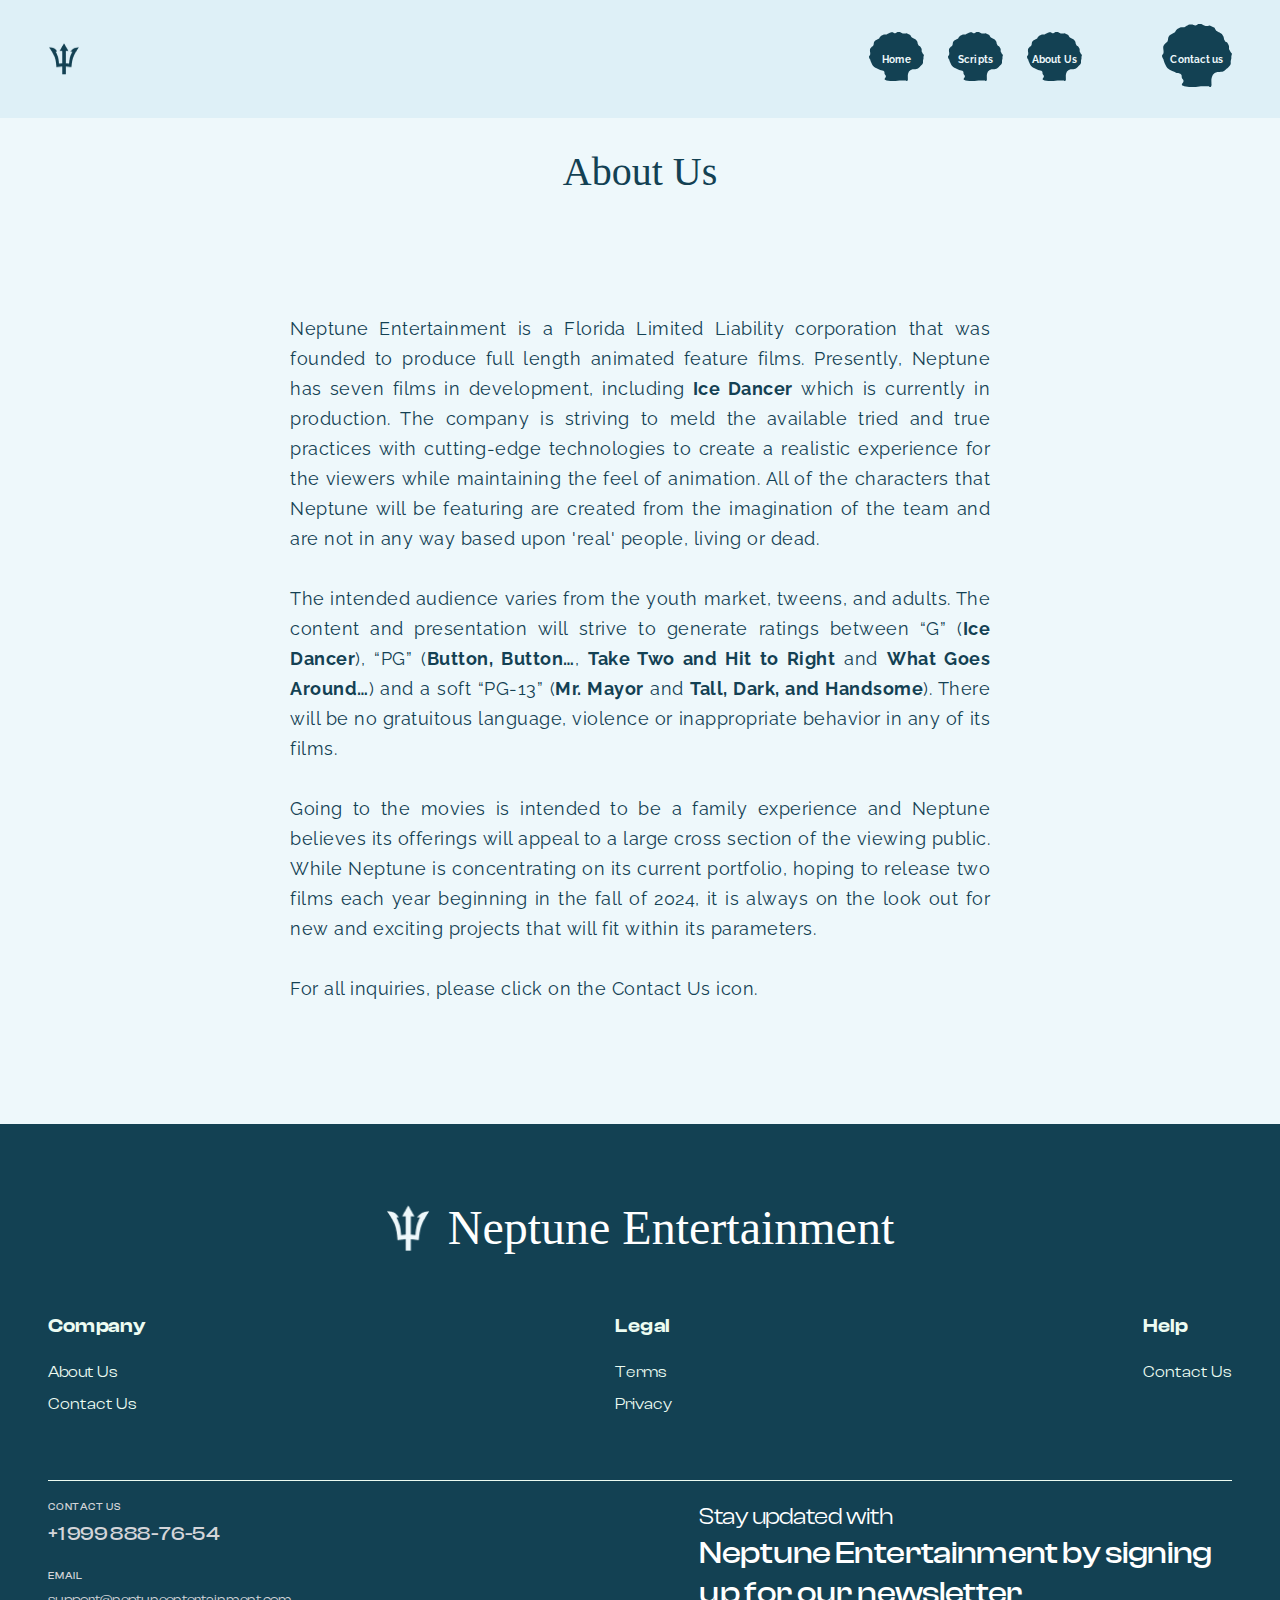
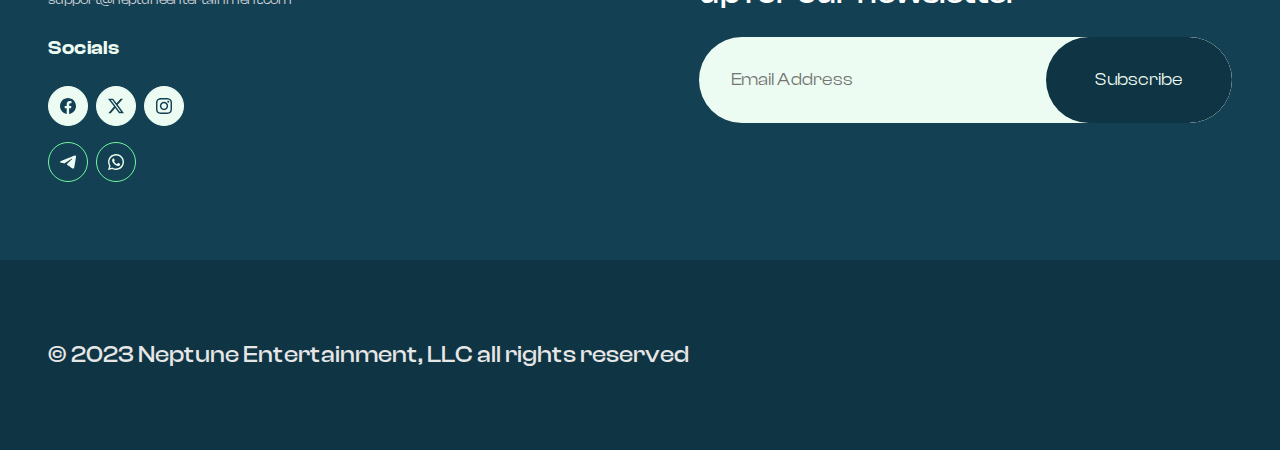
<file: about.html>
<!DOCTYPE html>
<html lang="en">
  <head>
    <meta charset="UTF-8" />
    <meta name="viewport" content="width=device-width, initial-scale=1.0" />
    <title>Neptune Press</title>
    <link rel="preconnect" href="https://fonts.googleapis.com" />
    <link rel="preconnect" href="https://fonts.gstatic.com" crossorigin />
    <link
      href="https://fonts.googleapis.com/css2?family=Cherry+Cream+Soda&family=Montserrat:wght@100;200;300;400;500;600;700&family=Raleway:wght@100;200;300;400;500;600;700;800;900&display=swap"
      rel="stylesheet"
    />
    <link rel="stylesheet" href="style.css" />
  </head>
  <body>
    <!-- navbar section -->
    <nav class="">
      <div class="container navbar">
        <button>
          <a href="./index.html">
            <img id="navbar-logo" src="./assets/images/logo.png" alt="" />
          </a>
        </button>

        <div>
          <ul>
            <li>
              <div class="coral-item">
                <img id="navbar-coral" src="./assets/images/coral.svg" alt="" />
                <button>
                  <a href="./index.html">
                    <p>Home</p>
                  </a>
                </button>
              </div>
            </li>
            <li>
              <div class="coral-item">
                <img id="navbar-coral" src="./assets/images/coral.svg" alt="" />
                <button>
                  <a href="./scripts.html">
                    <p>Scripts</p>
                  </a>
                </button>
              </div>
            </li>
            <li>
              <div class="coral-item">
                <img id="navbar-coral" src="./assets/images/coral.svg" alt="" />
                <button>
                  <a href="./about.html">
                    <p>About Us</p>
                  </a>
                </button>
              </div>
            </li>
          </ul>

          <div class="coral-item">
            <img id="navbar-coral" src="./assets/images/coral.svg" alt="" />
            <button>
              <a href="./contact.html">
                <p>Contact us</p>
              </a>
            </button>
          </div>
        </div>

        <button class="hamburger">
          <svg
            id="hamburger"
            width="40"
            height="32"
            viewBox="0 0 40 32"
            fill="#FEFEFE"
            xmlns="http://www.w3.org/2000/svg"
          >
            <rect width="40" height="4" rx="2" />
            <rect y="14" width="40" height="4" rx="2" />
            <rect y="28" width="40" height="4" rx="2" />
          </svg>
        </button>
      </div>

      <div class="mobile-navbar">
        <div>
          <div class="mobile-logo">
            <img src="./assets/images/logo.png" alt="" />
          </div>
        </div>

        <div>
          <ul>
            <li class="active">
              <a href="./index.html"> Home </a>
            </li>
            <li>
              <a href="./scripts.html"> Scripts </a>
            </li>
            <li>
              <a href="./about.html"> About Us </a>
            </li>
          </ul>

          <div>
            <img src="./assets/images/coral.svg" alt="" />
            <button>
              <a href="./contact.html">
                <p>Contact us</p>
              </a>
            </button>
          </div>
        </div>
      </div>
    </nav>
    <!-- end of navbar section -->

    <!-- start of about section -->
    <div class="alt-banner bg-primary-blue-19">
      <div class="container alt-banner-wrapper">
        <h1>About Us</h1>

        <p class="about">
          Neptune Entertainment is a Florida Limited Liability corporation that
          was founded to produce full length animated feature films. Presently,
          Neptune has seven films in development, including
          <span>Ice Dancer</span> which is currently in production. The company
          is striving to meld the available tried and true practices with
          cutting-edge technologies to create a realistic experience for the
          viewers while maintaining the feel of animation. All of the characters
          that Neptune will be featuring are created from the imagination of the
          team and are not in any way based upon 'real' people, living or dead.
          <br />
          <br />
          The intended audience varies from the youth market, tweens, and
          adults. The content and presentation will strive to generate ratings
          between “G” (<span>Ice Dancer</span>), “PG” (<span
            >Button, Button…</span
          >, <span>Take Two and Hit to Right</span> and
          <span>What Goes Around…</span>) and a soft “PG-13” (<span
            >Mr. Mayor</span
          >
          and <span>Tall, Dark, and Handsome</span>). There will be no
          gratuitous language, violence or inappropriate behavior in any of its
          films. <br /><br />
          Going to the movies is intended to be a family experience and Neptune
          believes its offerings will appeal to a large cross section of the
          viewing public. While Neptune is concentrating on its current
          portfolio, hoping to release two films each year beginning in the fall
          of 2024, it is always on the look out for new and exciting projects
          that will fit within its parameters. <br /><br />
          For all inquiries, please click on the Contact Us icon.
        </p>
      </div>
    </div>
    <!-- end of about section -->

    <!-- footer section -->
    <footer>
      <!-- top section -->
      <div class="bg-primary-light-blue">
        <div class="container footer-top-section">
          <div class="links-container">
            <div class="logo-container">
              <img src="./assets/images/logo.png" alt="" />

              <p>Neptune Entertainment</p>
            </div>

            <div class="links-wrapper">
              <div>
                <p>Company</p>
                <ul>
                  <a href="./about.html">
                    <li>About Us</li>
                  </a>

                  <a href="./contact.html">
                    <li>Contact Us</li>
                  </a>
                </ul>
              </div>

              <div>
                <p>Legal</p>
                <ul>
                  <a href="#">
                    <li>Terms</li>
                  </a>

                  <a href="#">
                    <li>Privacy</li>
                  </a>
                </ul>
              </div>

              <div>
                <p>Help</p>
                <ul>
                  <a href="./contact.html">
                    <li>Contact Us</li>
                  </a>
                </ul>
              </div>
            </div>
          </div>

          <div class="contact-container">
            <div class="contact-wrapper">
              <div class="contact-item">
                <p>Contact us</p>
                <p class="phone">+1 999 888-76-54</p>
              </div>

              <div class="contact-item">
                <p>email</p>
                <p>support@neptuneentertainment.com</p>
              </div>

              <div class="socials">
                <p>Socials</p>

                <div class="socials-container">
                  <div class="socials-wrapper">
                    <a href="#">
                      <div class="social">
                        <img src="./assets/images/facebook.svg" alt="" />
                      </div>
                    </a>

                    <a href="#">
                      <div class="social">
                        <img src="./assets/images/x.svg" alt="" />
                      </div>
                    </a>

                    <a href="#">
                      <div class="social">
                        <img src="./assets/images/instagram.svg" alt="" />
                      </div>
                    </a>
                  </div>

                  <div class="socials-wrapper">
                    <a href="#">
                      <div class="social-outline">
                        <img src="./assets/images/mail.svg" alt="" />
                      </div>
                    </a>

                    <a href="#">
                      <div class="social-outline">
                        <img src="./assets/images/whatsapp.svg" alt="" />
                      </div>
                    </a>
                  </div>
                </div>
              </div>
            </div>

            <div class="contact-form">
              <div>
                <p>Stay updated with</p>
                <p>Neptune Entertainment by signing up for our newsletter</p>
              </div>

              <div class="subscribe-form">
                <input type="text" placeholder="Email Address" />
                <button>Subscribe</button>
              </div>
            </div>
          </div>
        </div>
      </div>

      <!-- bottom section -->
      <div class="bg-primary-blue">
        <div class="container footer-bottom-section">
          <p>© 2023 Neptune Entertainment, LLC all rights reserved</p>
        </div>
      </div>
    </footer>
    <!-- end of footer section -->

    <!-- js scripts -->
    <script src="./script.js"></script>
  </body>
</html>
</file>
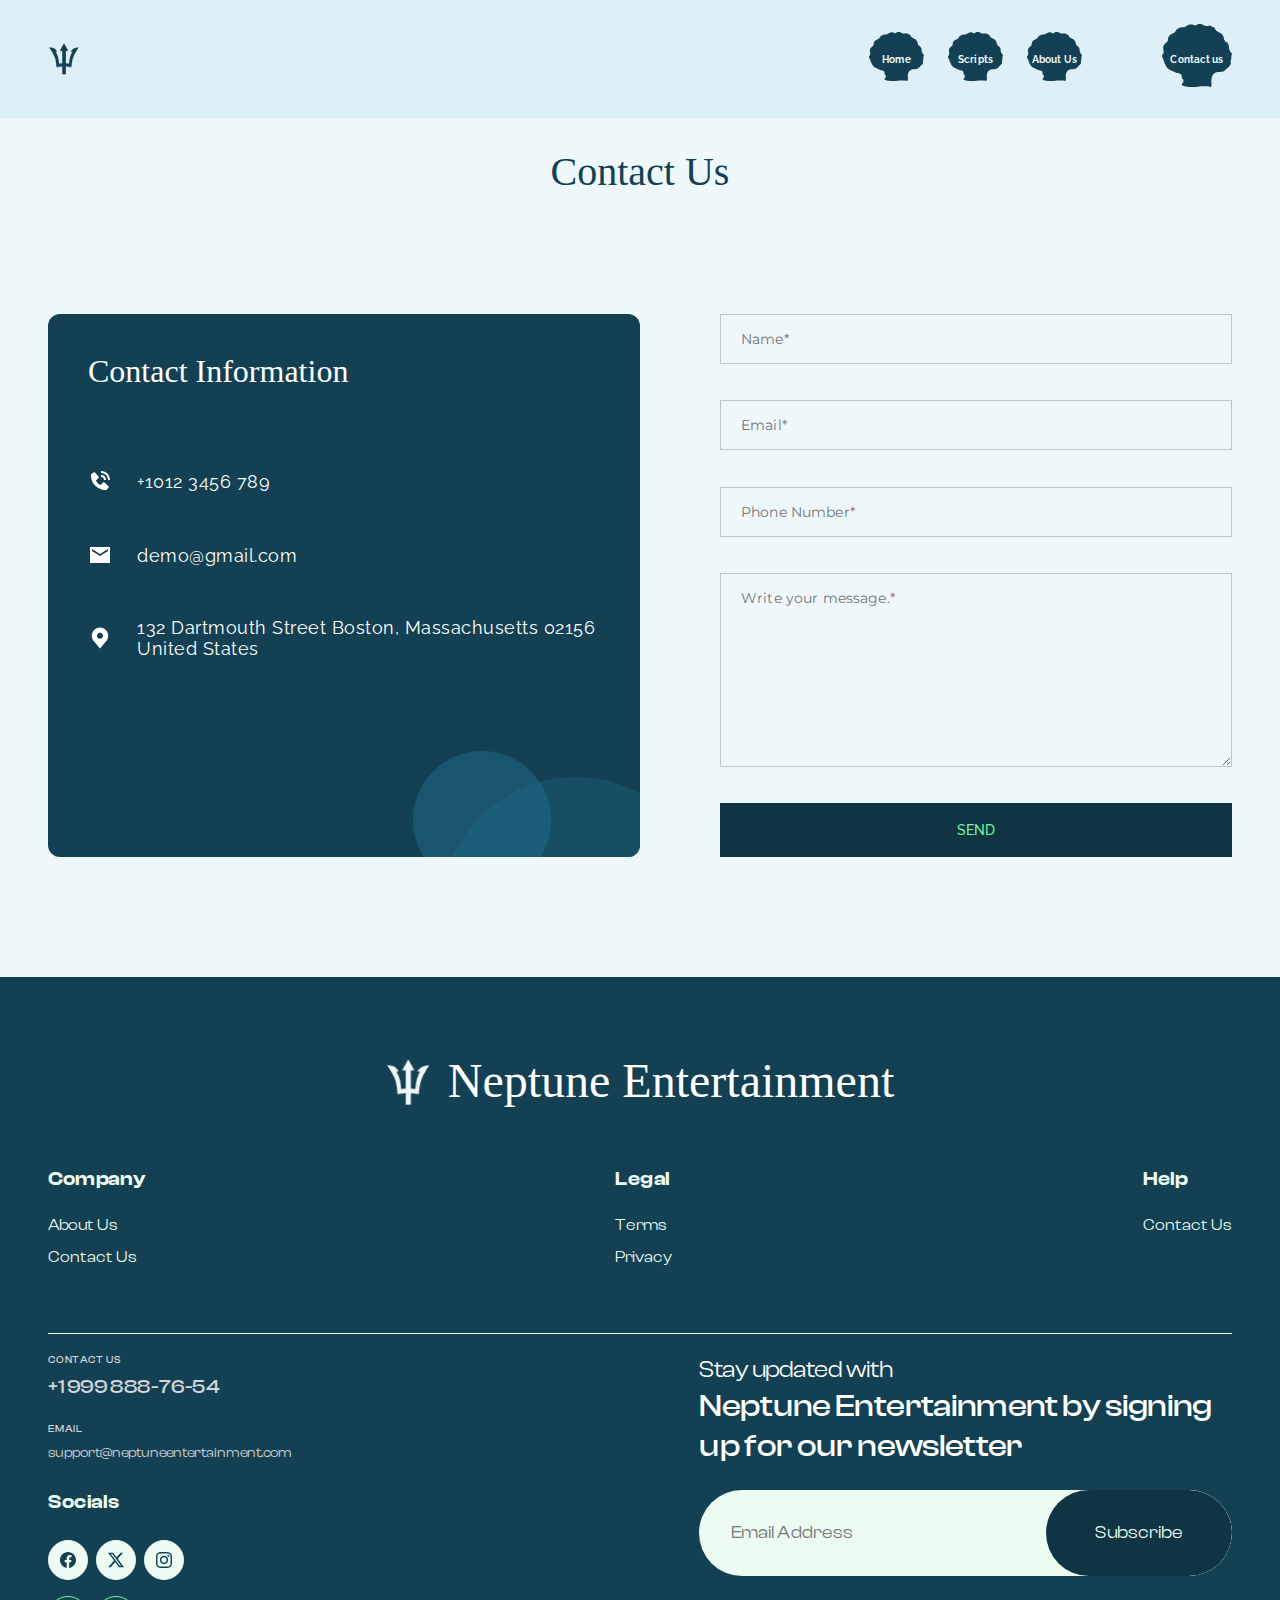
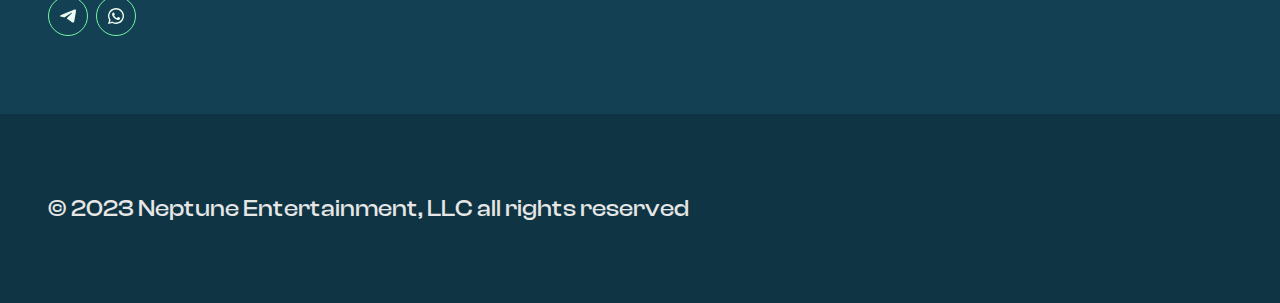
<file: contact.html>
<!DOCTYPE html>
<html lang="en">
  <head>
    <meta charset="UTF-8" />
    <meta name="viewport" content="width=device-width, initial-scale=1.0" />
    <title>Neptune Press</title>
    <link rel="preconnect" href="https://fonts.googleapis.com" />
    <link rel="preconnect" href="https://fonts.gstatic.com" crossorigin />
    <link
      href="https://fonts.googleapis.com/css2?family=Cherry+Cream+Soda&family=Montserrat:wght@100;200;300;400;500;600;700&family=Raleway:wght@100;200;300;400;500;600;700;800;900&display=swap"
      rel="stylesheet"
    />
    <link rel="stylesheet" href="style.css" />
  </head>
  <body>
    <!-- navbar section -->
    <nav class="">
      <div class="container navbar">
        <button>
          <a href="./index.html">
            <img id="navbar-logo" src="./assets/images/logo.png" alt="" />
          </a>
        </button>

        <div>
          <ul>
            <li>
              <div class="coral-item">
                <img id="navbar-coral" src="./assets/images/coral.svg" alt="" />
                <button>
                  <a href="./index.html">
                    <p>Home</p>
                  </a>
                </button>
              </div>
            </li>
            <li>
              <div class="coral-item">
                <img id="navbar-coral" src="./assets/images/coral.svg" alt="" />
                <button>
                  <a href="./scripts.html">
                    <p>Scripts</p>
                  </a>
                </button>
              </div>
            </li>
            <li>
              <div class="coral-item">
                <img id="navbar-coral" src="./assets/images/coral.svg" alt="" />
                <button>
                  <a href="./about.html">
                    <p>About Us</p>
                  </a>
                </button>
              </div>
            </li>
          </ul>

          <div class="coral-item">
            <img id="navbar-coral" src="./assets/images/coral.svg" alt="" />
            <button>
              <a href="./contact.html">
                <p>Contact us</p>
              </a>
            </button>
          </div>
        </div>

        <button class="hamburger">
          <svg
            id="hamburger"
            width="40"
            height="32"
            viewBox="0 0 40 32"
            fill="#FEFEFE"
            xmlns="http://www.w3.org/2000/svg"
          >
            <rect width="40" height="4" rx="2" />
            <rect y="14" width="40" height="4" rx="2" />
            <rect y="28" width="40" height="4" rx="2" />
          </svg>
        </button>
      </div>

      <div class="mobile-navbar">
        <div>
          <div class="mobile-logo">
            <img src="./assets/images/logo.png" alt="" />
          </div>
        </div>

        <div>
          <ul>
            <li class="active">
              <a href="./index.html"> Home </a>
            </li>
            <li>
              <a href="./scripts.html"> Scripts </a>
            </li>
            <li>
              <a href="./about.html"> About Us </a>
            </li>
          </ul>

          <div>
            <img src="./assets/images/coral.svg" alt="" />
            <button>
              <a href="./contact.html">
                <p>Contact us</p>
              </a>
            </button>
          </div>
        </div>
      </div>
    </nav>
    <!-- end of navbar section -->

    <!-- contact us section -->
    <div class="alt-banner bg-primary-blue-19">
      <div class="container alt-banner-wrapper">
        <h1>Contact Us</h1>

        <div class="contact-section">
          <div class="contact-section-info">
            <p>Contact Information</p>

            <div class="contact-items">
              <div>
                <img src="./assets/images/phone.svg" alt="" />
                <p>+1012 3456 789</p>
              </div>

              <div>
                <img src="./assets/images/email.svg" alt="" />
                <p>demo@gmail.com</p>
              </div>

              <div>
                <img src="./assets/images/location.svg" alt="" />
                <p>
                  132 Dartmouth Street Boston, Massachusetts 02156 United States
                </p>
              </div>
            </div>

            <img src="./assets/images/circles.png" alt="" />
          </div>
          <div class="contact-section-form">
            <input type="text" placeholder="Name*" />

            <input type="text" placeholder="Email*" />

            <input type="text" placeholder="Phone Number*" />

            <textarea placeholder="Write your message.*" rows="7"></textarea>

            <button>send</button>
          </div>
        </div>
      </div>
    </div>
    <!-- end of contact us section -->

    <!-- footer section -->
    <footer>
      <!-- top section -->
      <div class="bg-primary-light-blue">
        <div class="container footer-top-section">
          <div class="links-container">
            <div class="logo-container">
              <img src="./assets/images/logo.png" alt="" />

              <p>Neptune Entertainment</p>
            </div>

            <div class="links-wrapper">
              <div>
                <p>Company</p>
                <ul>
                  <a href="./about.html">
                    <li>About Us</li>
                  </a>

                  <a href="./contact.html">
                    <li>Contact Us</li>
                  </a>
                </ul>
              </div>

              <div>
                <p>Legal</p>
                <ul>
                  <a href="#">
                    <li>Terms</li>
                  </a>

                  <a href="#">
                    <li>Privacy</li>
                  </a>
                </ul>
              </div>

              <div>
                <p>Help</p>
                <ul>
                  <a href="./contact.html">
                    <li>Contact Us</li>
                  </a>
                </ul>
              </div>
            </div>
          </div>

          <div class="contact-container">
            <div class="contact-wrapper">
              <div class="contact-item">
                <p>Contact us</p>
                <p class="phone">+1 999 888-76-54</p>
              </div>

              <div class="contact-item">
                <p>email</p>
                <p>support@neptuneentertainment.com</p>
              </div>

              <div class="socials">
                <p>Socials</p>

                <div class="socials-container">
                  <div class="socials-wrapper">
                    <a href="#">
                      <div class="social">
                        <img src="./assets/images/facebook.svg" alt="" />
                      </div>
                    </a>

                    <a href="#">
                      <div class="social">
                        <img src="./assets/images/x.svg" alt="" />
                      </div>
                    </a>

                    <a href="#">
                      <div class="social">
                        <img src="./assets/images/instagram.svg" alt="" />
                      </div>
                    </a>
                  </div>

                  <div class="socials-wrapper">
                    <a href="#">
                      <div class="social-outline">
                        <img src="./assets/images/mail.svg" alt="" />
                      </div>
                    </a>

                    <a href="#">
                      <div class="social-outline">
                        <img src="./assets/images/whatsapp.svg" alt="" />
                      </div>
                    </a>
                  </div>
                </div>
              </div>
            </div>

            <div class="contact-form">
              <div>
                <p>Stay updated with</p>
                <p>Neptune Entertainment by signing up for our newsletter</p>
              </div>

              <div class="subscribe-form">
                <input type="text" placeholder="Email Address" />
                <button>Subscribe</button>
              </div>
            </div>
          </div>
        </div>
      </div>

      <!-- bottom section -->
      <div class="bg-primary-blue">
        <div class="container footer-bottom-section">
          <p>© 2023 Neptune Entertainment, LLC all rights reserved</p>
        </div>
      </div>
    </footer>
    <!-- end of footer section -->

    <!-- js scripts -->
    <script src="./script.js"></script>
  </body>
</html>
</file>
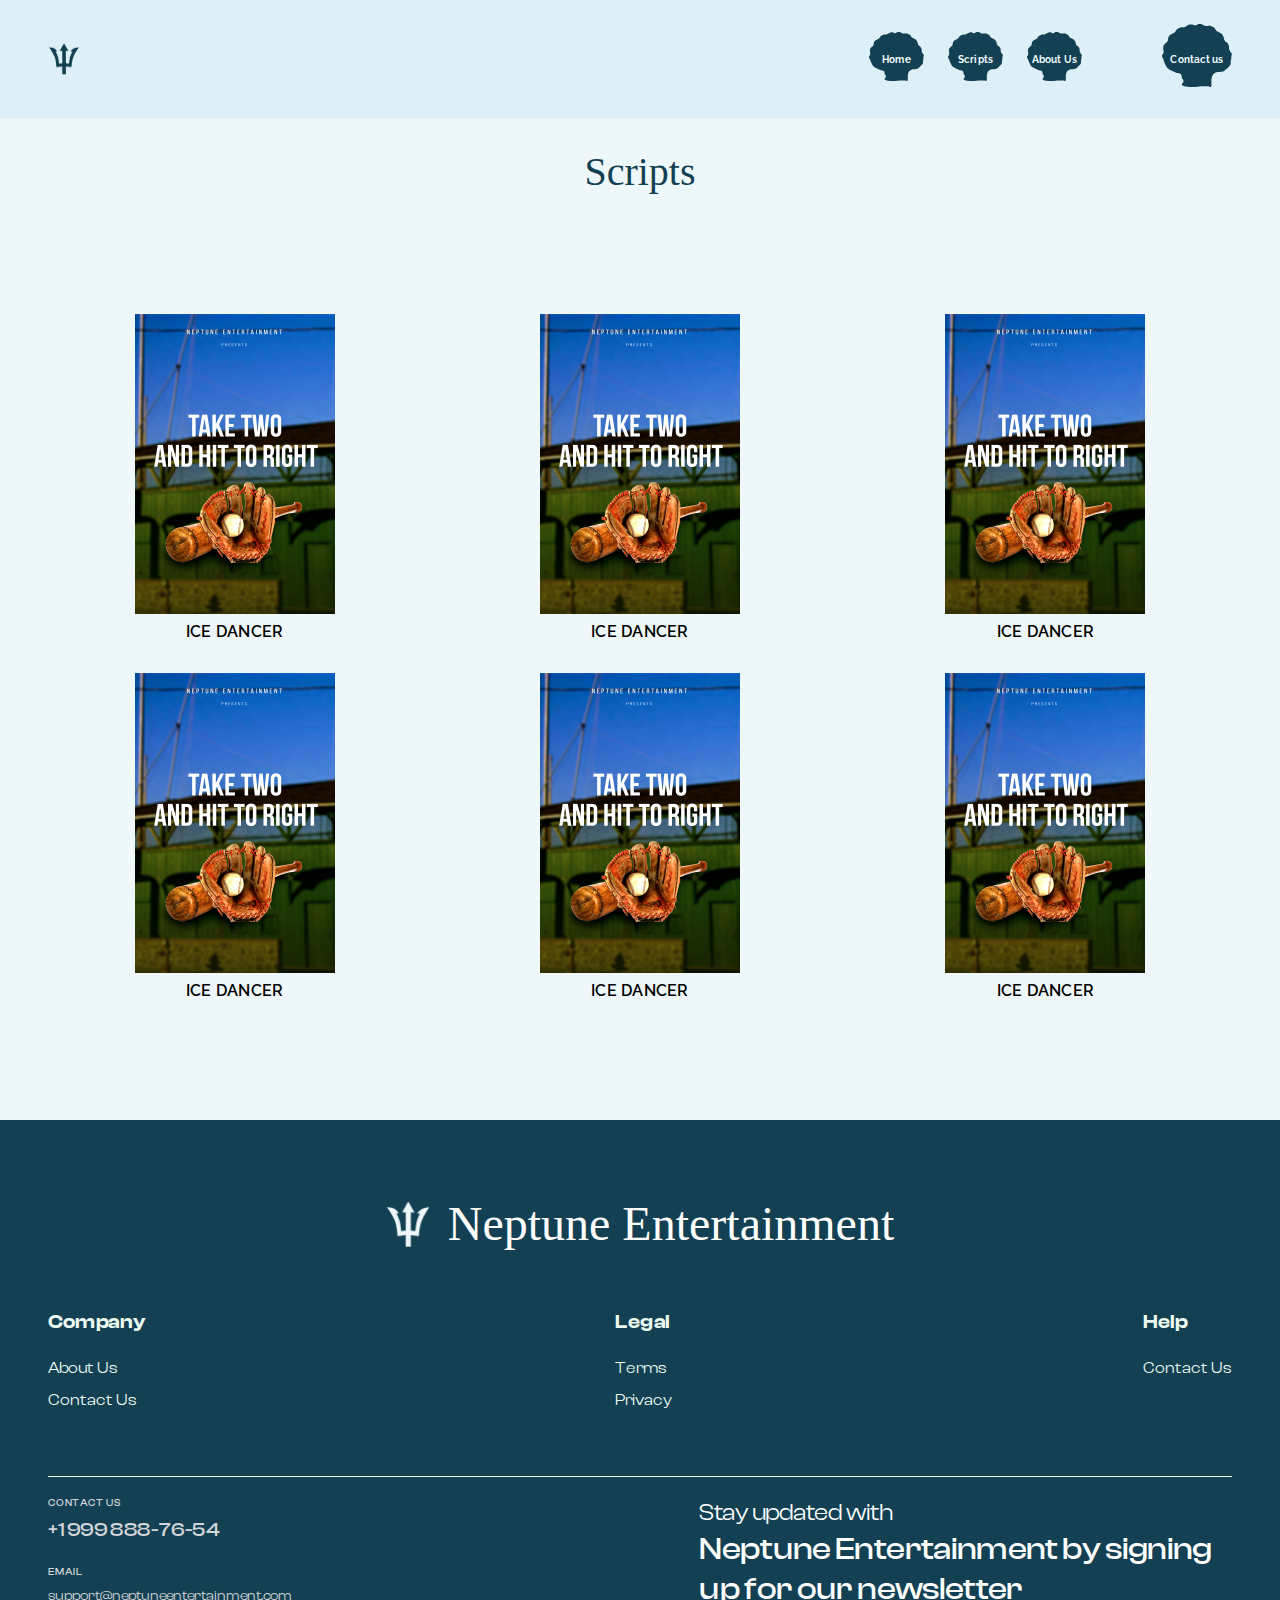
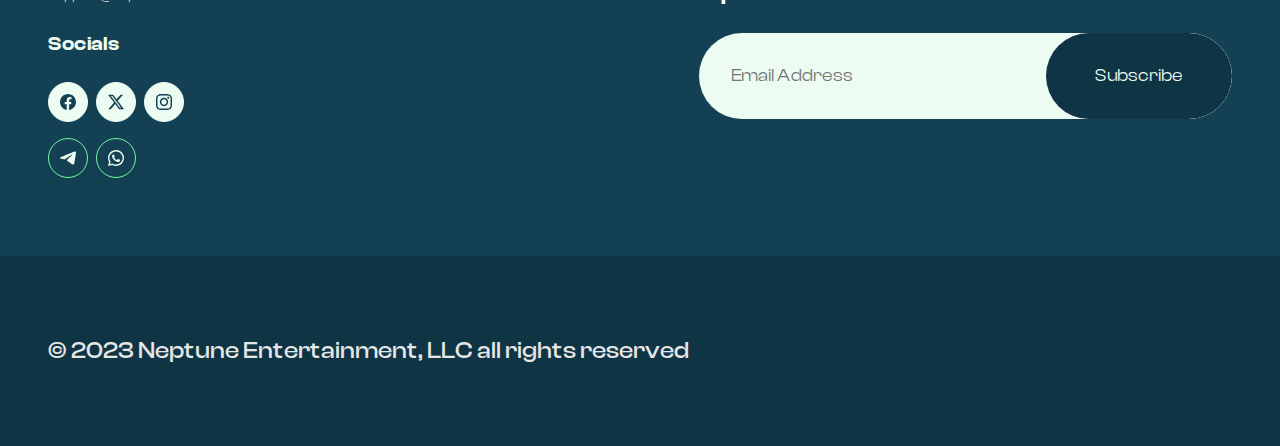
<file: scripts.html>
<!DOCTYPE html>
<html lang="en">
  <head>
    <meta charset="UTF-8" />
    <meta name="viewport" content="width=device-width, initial-scale=1.0" />
    <title>Neptune Press</title>
    <link rel="preconnect" href="https://fonts.googleapis.com" />
    <link rel="preconnect" href="https://fonts.gstatic.com" crossorigin />
    <link
      href="https://fonts.googleapis.com/css2?family=Cherry+Cream+Soda&family=Montserrat:wght@100;200;300;400;500;600;700&family=Raleway:wght@100;200;300;400;500;600;700;800;900&display=swap"
      rel="stylesheet"
    />
    <link rel="stylesheet" href="style.css" />
  </head>
  <body>
    <!-- navbar section -->
    <nav class="">
      <div class="container navbar">
        <button>
          <a href="./index.html">
            <img id="navbar-logo" src="./assets/images/logo.png" alt="" />
          </a>
        </button>

        <div>
          <ul>
            <li>
              <div class="coral-item">
                <img id="navbar-coral" src="./assets/images/coral.svg" alt="" />
                <button>
                  <a href="./index.html">
                    <p>Home</p>
                  </a>
                </button>
              </div>
            </li>
            <li>
              <div class="coral-item">
                <img id="navbar-coral" src="./assets/images/coral.svg" alt="" />
                <button>
                  <a href="./scripts.html">
                    <p>Scripts</p>
                  </a>
                </button>
              </div>
            </li>
            <li>
              <div class="coral-item">
                <img id="navbar-coral" src="./assets/images/coral.svg" alt="" />
                <button>
                  <a href="./about.html">
                    <p>About Us</p>
                  </a>
                </button>
              </div>
            </li>
          </ul>

          <div class="coral-item">
            <img id="navbar-coral" src="./assets/images/coral.svg" alt="" />
            <button>
              <a href="./contact.html">
                <p>Contact us</p>
              </a>
            </button>
          </div>
        </div>

        <button class="hamburger">
          <svg
            id="hamburger"
            width="40"
            height="32"
            viewBox="0 0 40 32"
            fill="#FEFEFE"
            xmlns="http://www.w3.org/2000/svg"
          >
            <rect width="40" height="4" rx="2" />
            <rect y="14" width="40" height="4" rx="2" />
            <rect y="28" width="40" height="4" rx="2" />
          </svg>
        </button>
      </div>

      <div class="mobile-navbar">
        <div>
          <div class="mobile-logo">
            <img src="./assets/images/logo.png" alt="" />
          </div>
        </div>

        <div>
          <ul>
            <li class="active">
              <a href="./index.html"> Home </a>
            </li>
            <li>
              <a href="./scripts.html"> Scripts </a>
            </li>
            <li>
              <a href="./about.html"> About Us </a>
            </li>
          </ul>

          <div>
            <img src="./assets/images/coral.svg" alt="" />
            <button>
              <a href="./contact.html">
                <p>Contact us</p>
              </a>
            </button>
          </div>
        </div>
      </div>
    </nav>
    <!-- end of navbar section -->

    <!-- scripts section -->
    <div class="alt-banner bg-primary-blue-19">
      <div class="container alt-banner-wrapper">
        <h1>Scripts</h1>

        <div class="scripts-section">
          <a href="./script.html" class="new-script-poster">
            <img src="./assets/images/poster.jpg" alt="" />
            Ice Dancer
          </a>
          <a href="./script.html" class="new-script-poster">
            <img src="./assets/images/poster.jpg" alt="" />
            Ice Dancer
          </a>
          <a href="./script.html" class="new-script-poster">
            <img src="./assets/images/poster.jpg" alt="" />
            Ice Dancer
          </a>
          <a href="./script.html" class="new-script-poster">
            <img src="./assets/images/poster.jpg" alt="" />
            Ice Dancer
          </a>
          <a href="./script.html" class="new-script-poster">
            <img src="./assets/images/poster.jpg" alt="" />
            Ice Dancer
          </a>
          <a href="./script.html" class="new-script-poster">
            <img src="./assets/images/poster.jpg" alt="" />
            Ice Dancer
          </a>
        </div>

        <!-- <div class="scripts-section">
          <div>
            <a href="#"></a>
            <img src="./assets/images/script-dark.svg" alt="" />
            <div>
              <p>ICE DANCER</p>
              <button>
                <a href="./script.html"> Click to view </a>
              </button>
            </div>
          </div>

          <div>
            <a href="#"></a>
            <img src="./assets/images/script-dark.svg" alt="" />
            <div>
              <p>Secret of the Ages</p>
              <button>
                <a href="./script.html"> Click to view </a>
              </button>
            </div>
          </div>

          <div>
            <a href="#"></a>
            <img src="./assets/images/script-dark.svg" alt="" />
            <div>
              <p>Mr. Mayor</p>
              <button>
                <a href="./script.html"> Click to view </a>
              </button>
            </div>
          </div>

          <div>
            <a href="#"></a>
            <img src="./assets/images/script-dark.svg" alt="" />
            <div>
              <p>Take Two and Hit to Right</p>
              <button>
                <a href="./script.html"> Click to view </a>
              </button>
            </div>
          </div>

          <div>
            <a href="#"></a>
            <img src="./assets/images/script-dark.svg" alt="" />
            <div>
              <p>Tall, Dark and Handsome</p>
              <button>
                <a href="./script.html"> Click to view </a>
              </button>
            </div>
          </div>

          <div>
            <a href="#"></a>
            <img src="./assets/images/script-dark.svg" alt="" />
            <div>
              <p>What Goes Around</p>
              <button>
                <a href="./script.html"> Click to view </a>
              </button>
            </div>
          </div>
        </div> -->
      </div>
    </div>
    <!-- end of scripts section -->

    <!-- footer section -->
    <footer>
      <!-- top section -->
      <div class="bg-primary-light-blue">
        <div class="container footer-top-section">
          <div class="links-container">
            <div class="logo-container">
              <img src="./assets/images/logo.png" alt="" />

              <p>Neptune Entertainment</p>
            </div>

            <div class="links-wrapper">
              <div>
                <p>Company</p>
                <ul>
                  <a href="./about.html">
                    <li>About Us</li>
                  </a>

                  <a href="./contact.html">
                    <li>Contact Us</li>
                  </a>
                </ul>
              </div>

              <div>
                <p>Legal</p>
                <ul>
                  <a href="#">
                    <li>Terms</li>
                  </a>

                  <a href="#">
                    <li>Privacy</li>
                  </a>
                </ul>
              </div>

              <div>
                <p>Help</p>
                <ul>
                  <a href="./contact.html">
                    <li>Contact Us</li>
                  </a>
                </ul>
              </div>
            </div>
          </div>

          <div class="contact-container">
            <div class="contact-wrapper">
              <div class="contact-item">
                <p>Contact us</p>
                <p class="phone">+1 999 888-76-54</p>
              </div>

              <div class="contact-item">
                <p>email</p>
                <p>support@neptuneentertainment.com</p>
              </div>

              <div class="socials">
                <p>Socials</p>

                <div class="socials-container">
                  <div class="socials-wrapper">
                    <a href="#">
                      <div class="social">
                        <img src="./assets/images/facebook.svg" alt="" />
                      </div>
                    </a>

                    <a href="#">
                      <div class="social">
                        <img src="./assets/images/x.svg" alt="" />
                      </div>
                    </a>

                    <a href="#">
                      <div class="social">
                        <img src="./assets/images/instagram.svg" alt="" />
                      </div>
                    </a>
                  </div>

                  <div class="socials-wrapper">
                    <a href="#">
                      <div class="social-outline">
                        <img src="./assets/images/mail.svg" alt="" />
                      </div>
                    </a>

                    <a href="#">
                      <div class="social-outline">
                        <img src="./assets/images/whatsapp.svg" alt="" />
                      </div>
                    </a>
                  </div>
                </div>
              </div>
            </div>

            <div class="contact-form">
              <div>
                <p>Stay updated with</p>
                <p>Neptune Entertainment by signing up for our newsletter</p>
              </div>

              <div class="subscribe-form">
                <input type="text" placeholder="Email Address" />
                <button>Subscribe</button>
              </div>
            </div>
          </div>
        </div>
      </div>

      <!-- bottom section -->
      <div class="bg-primary-blue">
        <div class="container footer-bottom-section">
          <p>© 2023 Neptune Entertainment, LLC all rights reserved</p>
        </div>
      </div>
    </footer>
    <!-- end of footer section -->

    <!-- js scripts -->
    <script src="./script.js"></script>
  </body>
</html>
</file>
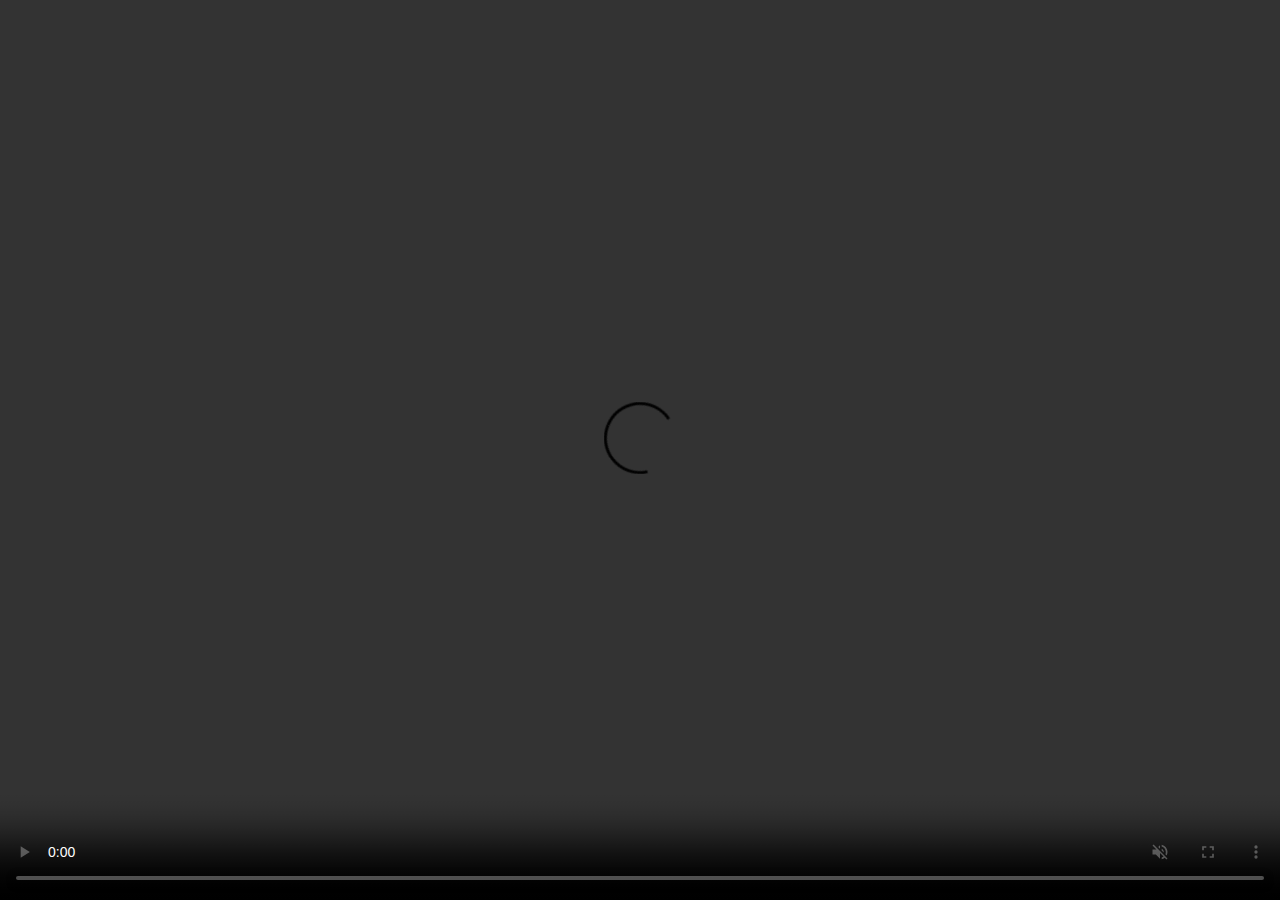
<file: test.html>
<!DOCTYPE html>
<html lang="en">
  <head>
    <meta charset="UTF-8" />
    <meta name="viewport" content="width=device-width, initial-scale=1.0" />
    <title>Autoplay Video with Sound</title>
    <style>
      body {
        margin: 0;
        padding: 0;
        height: 100vh;
        display: flex;
        justify-content: center;
        align-items: center;
        background-color: #000;
        overflow: hidden;
      }
      video {
        width: 100%;
        height: 100%;
        object-fit: cover;
      }
    </style>
  </head>
  <body>
    <video id="video" playsinline loop controls>
      <source
        src="https://res.cloudinary.com/neptune-entertainment/video/upload/v1709726024/video-compressed_rd2dwb.mp4"
        type="video/mp4"
      />
      Your browser does not support the video tag.
    </video>

    <script>
      document.addEventListener("DOMContentLoaded", function () {
        const video = document.getElementById("video");
        video.volume = 1.0; // Set volume to 100%

        function tryPlayWithSound() {
          video.muted = false;
          video
            .play()
            .then(() => {
              console.log("Video is playing with sound");
            })
            .catch((error) => {
              console.log("Failed to play with sound: ", error);
              // Show some indication to user for manual interaction
            });
        }

        function initialPlay() {
          video
            .play()
            .then(() => {
              console.log("Video is playing muted");
              // Try to unmute after a short delay
              setTimeout(tryPlayWithSound, 1000);
            })
            .catch((error) => {
              console.log("Initial play failed: ", error);
            });
        }

        // Start with muted play
        video.muted = true;
        initialPlay();
      });
    </script>
  </body>
</html>
</file>
<file: style.css>
@font-face {
  font-family: "Clash Display";
  src: url("./assets/fonts/ClashDisplay-Variable.ttf");
}

:root {
  --np-font-cherry: "Cherry Cream Soda", cursive;
  --np-font-clash-display: "Clash Display";
  --np-font-size: 1rem;
  --np-font-weight: 300;
  --np-line-height: 1.5;
  --np-max-width: 1728px;

  --np-primary-blue: #0f3443;
}

*,
*::before,
*::after {
  box-sizing: border-box;
  margin: 0;
}

body {
  font-size: var(--np-font-size);
  -webkit-text-size-adjust: 100%;
}

a {
  text-decoration: none;
  color: inherit;
}

button {
  background: none;
  border: none;
  margin: 0;
  padding: 0;
  font: inherit;
  color: inherit;
  line-height: normal;
  cursor: pointer;
}

nav {
  padding: 1.5rem 0;
  width: 100%;
  position: fixed;
  top: 0;
  left: 0;
  right: 0;
  transition: background-color 0.3s ease;
  z-index: 1000;
  background-color: transparent;
  /* border-bottom: 1px solid #eef8fb; */
}
nav.fixed {
  background-color: #def0f7;
  /* border-bottom: 1px solid #134153; */
}

.mobile-navbar {
  width: 286px;
  position: fixed;
  top: 0;
  left: -100%;
  bottom: 0;
  background: var(--easyplan-color-primary-blue-1, #134153);
  padding-top: 80px;
  transition: left 0.3s ease-in-out;
}

.mobile-navbar.show {
  left: 0;
}

.mobile-navbar > div:first-child {
  width: 100%;
  display: flex;
  align-items: center;
  justify-content: center;
  padding: 0 30px;
  margin-bottom: 24px;
}

.mobile-navbar > div:first-child > div {
  width: 100%;
  display: flex;
  align-items: center;
  justify-content: center;
  padding-bottom: 14px;
  border-bottom: 1px solid #145b74;
}

.mobile-navbar > div:first-child > div > img {
  width: 43px;
  height: 46px;
  object-fit: contain;
}

.mobile-navbar > div:last-child {
  display: flex;
  flex-direction: column;
}

.mobile-navbar > div:last-child > ul {
  display: flex;
  flex-direction: column;
  list-style: none;
  padding: 0;
  margin: 0;
  color: var(--flovest-white-1, #fafafa);

  /* Neptunepress/Body 1 */
  font-family: Raleway;
  font-size: 18px;
  font-style: normal;
  font-weight: 400;
  line-height: normal;
  letter-spacing: 0.5px;
}

.mobile-navbar > div:last-child > ul > li {
  padding: 16px 40px;
}

.mobile-navbar > div:last-child > ul > li.active {
  background: var(--easyplan-color-primary-blue-2, #174e64);
}

.mobile-navbar > div:last-child > div {
  position: relative;
  width: 95px;
  height: 95px;
  margin-top: 15px;
  margin-left: 40px;
}
.mobile-navbar > div:last-child > div > img {
  width: 100%;
  height: auto;
  object-fit: contain;
}
.mobile-navbar > div:last-child > div > button {
  position: absolute;
  top: 0;
  left: 0;
  right: 0;
  bottom: 0;
  display: flex;
  align-items: center;
  justify-content: center;
  color: var(--easyplan-color-primary-blue, #0f3443);
  font-family: Raleway;
  font-size: 13.871px;
  font-style: normal;
  font-weight: 700;
  line-height: normal;
  letter-spacing: 0.104px;
}

section {
  padding-top: 120px;
  padding-bottom: 160px;
}

input,
textarea {
  background: none;
  border: none;
  margin: 0;
  padding: 0;
  font: inherit;
  color: inherit;
  line-height: normal;
}

video,
.revealVideoCover {
  width: 100%;
  height: 100%;
  /* display: block;
  margin: 0 auto; */
  object-fit: cover;
}

.revealVideoCover {
  position: absolute;
  top: 0;
  bottom: 0;
  left: 0;
  right: 0;
  display: none;
}

#revealAudio {
  display: none;
}

.showRevealVideoCover {
  display: block;
}

audio {
  display: none;
}

footer {
  width: 100%;
  /* background-color: var(--np-primary-blue); */
}

.container {
  width: 100%;
  max-width: var(--np-max-width);
  padding: 0 3rem;
  margin: 0 auto;
}

.bg-primary-blue {
  background-color: var(--np-primary-blue);
}

.bg-primary-blue-1 {
  background: #def0f7;
}

.bg-primary-blue-19 {
  background: #eef8fb;
}

.bg-primary-blue-20 {
  background: #eef8fb;
}

.bg-primary-light-blue {
  background-color: #134153;
}

.footer-top-section,
.footer-bottom-section {
  padding-top: 78px;
  padding-bottom: 78px;
  /* padding-top: 28px;
  padding-bottom: 28px; */
}

.footer-top-section {
  display: flex;
  flex-direction: column;
  gap: 20px;
}

.footer-bottom-section {
  color: #e6e6e6;
  font-variant-numeric: lining-nums tabular-nums;
  font-family: var(--np-font-clash-display);
  font-size: 24px;
  font-style: normal;
  font-weight: 500;
  line-height: 140%;
}

.links-container {
  display: flex;
  flex-direction: column;
  gap: 57px;
  padding-bottom: 68px;
  border-bottom: 1px solid #edfcf2;
}

.links-wrapper {
  display: flex;
  justify-content: space-between;
}

.links-wrapper > div {
  display: flex;
  flex-direction: column;
  gap: 24px;
}
.links-wrapper > div > p {
  color: #edfcf2;
  font-family: var(--np-font-clash-display);
  font-size: 20px;
  font-style: normal;
  font-weight: 600;
  line-height: 28px;
  letter-spacing: -0.4px;
}
.links-wrapper > div > ul {
  list-style: none;
  padding: 0;
  margin: 0;
  display: flex;
  flex-direction: column;
  gap: 16px;
  color: #edfcf2;
  font-family: var(--np-font-clash-display);
  font-size: 16px;
  font-style: normal;
  font-weight: 400;
  line-height: 16px;
}

.logo-container {
  display: flex;
  align-items: center;
  justify-content: center;
  gap: 16px;
}
.logo-container > p {
  color: #fff;
  font-family: var(--np-font-cherry);
  font-size: 48px;
  font-style: normal;
  font-weight: 400;
  line-height: 52.8px;
}
.logo-container > img {
  width: 46px;
  height: 46px;
  object-fit: contain;
}

.contact-container {
  width: 100%;
  display: flex;
  justify-content: space-between;
  /* gap: 120px; */
}
.contact-wrapper,
.contact-form {
  display: flex;
  flex-direction: column;
  gap: 24px;
  /* flex: 1; */
}
.contact-item {
  display: flex;
  flex-direction: column;
  gap: 8px;

  color: #d4d5d9;
  font-family: var(--np-font-clash-display);
  font-size: 14px;
  font-style: normal;
  font-weight: 400;
  line-height: 140%;
}
.contact-item p:first-child {
  color: #d4d5d9;
  font-family: var(--np-font-clash-display);
  font-size: 10px;
  font-style: normal;
  font-weight: 500;
  line-height: 130%;
  letter-spacing: 0.4px;
  text-transform: uppercase;
}
.phone {
  color: #d4d5d9;
  font-family: var(--np-font-clash-display);
  font-size: 20px;
  font-style: normal;
  font-weight: 500;
  line-height: 120%;
  letter-spacing: -0.4px;
}
.socials {
  display: flex;
  flex-direction: column;
  gap: 24px;

  color: #edfcf2;
  font-family: var(--np-font-clash-display);
  font-size: 20px;
  font-style: normal;
  font-weight: 600;
  line-height: 28px;
  letter-spacing: -0.4px;
}
.socials-container {
  display: flex;
  flex-direction: column;
  gap: 16px;
}
.socials-wrapper {
  display: flex;
  gap: 8px;
}
.social,
.social-outline {
  width: 40px;
  height: 40px;
  border-radius: 50%;
  display: flex;
  align-items: center;
  justify-content: center;
  background-color: #edfcf2;
  border: 1px solid #edfcf2;
}
.social > img,
.social-outline > img {
  width: 16px;
  height: 16px;
  object-fit: contain;
}

.social-outline {
  background-color: transparent;
  border: 1px solid #71f79f;
}

.contact-form {
  max-width: 45%;
}
.contact-form > div:first-child {
  color: #fff;
  font-family: var(--np-font-clash-display);
  font-size: 32px;
  font-style: normal;
  font-weight: 500;
  line-height: 40px;
  letter-spacing: -0.64px;
}

.contact-form > div:first-child > p:first-child {
  color: #fff;
  font-family: var(--np-font-clash-display);
  font-size: 24px;
  font-style: normal;
  font-weight: 400;
  line-height: 32px;
  letter-spacing: -0.48px;
}

.subscribe-form {
  width: 100%;
  /* height: 86px; */
  background-color: #edfcf2;
  border-radius: 500px;
  display: flex;
  overflow: hidden;
  padding: 0;
}
.subscribe-form > input {
  /* flex: 1; */
  width: 65%;
  padding-left: 32px;
  padding-right: 32px;
  color: #606d5d;
  font-family: var(--np-font-clash-display);
  font-size: 18px;
  font-style: normal;
  font-weight: 400;
  line-height: 28px;
}
.subscribe-form > button {
  padding-top: 29px;
  padding-bottom: 29px;
  width: 35%;
  border-radius: 500px;
  background-color: #0f3443;
  font-size: 18px;
  font-style: normal;
  font-weight: 400;
  line-height: 28px;
  font-family: var(--np-font-clash-display);
  color: #edfcf2;
}

.banner {
  width: 100%;
  /* height: 100px; */
  aspect-ratio: 1.777778;
  position: relative;
  /* background: radial-gradient(
    68.85% 68.85% at 50% 68.04%,
    rgba(19, 65, 83, 0) 0%,
    rgba(8, 43, 57, 0.66) 100%
  ); */
}

.alt-banner {
  padding-top: 70px;
  padding-bottom: 120px;
}
.alt-banner-wrapper {
  padding-top: 80px;
  /* padding-bottom: 120px; */
  display: flex;
  flex-direction: column;
  gap: 120px;
}
.alt-banner-wrapper > h1 {
  color: #134153;
  text-align: center;
  font-family: var(--np-font-cherry);
  font-size: 40px;
  font-style: normal;
  font-weight: 400;
  line-height: 44px;
}

.characters {
  width: 100%;
  display: grid;
  gap: 32px;
  grid-template-columns: repeat(2, minmax(0, 1fr));
  padding: 24px;
}

.characters > div {
  max-width: 180px;
  width: 100%;
  margin: 0 auto;
  aspect-ratio: 896/1344;
}

.characters > div > video {
  width: 100%;
  height: 100%;
  object-fit: cover;
}

.banner-wrapper {
  position: absolute;
  top: 0;
  left: 0;
  right: 0;
  bottom: 0;
  display: flex;
  gap: 32px;
  flex-direction: column;
  /* justify-content: flex-end; */
  align-items: center;
  z-index: 20px;
  background: rgba(8, 43, 57, 0.66);
  /* padding-bottom: 3rem; */
}

.fade-left {
  position: absolute;
  left: 0;
  top: 0;
  bottom: 0;
  width: 10%;
  background: linear-gradient(to right, rgba(8, 43, 57, 0.9), transparent);
  z-index: 20;
}
.fade-right {
  position: absolute;
  right: 0;
  top: 0;
  bottom: 0;
  width: 10%;
  background: linear-gradient(to right, transparent, rgba(8, 43, 57, 0.9));
  z-index: 20;
}
/* .banner::before {
  content: "";
  position: absolute;
  top: 0;
  left: 0;
  right: 0;
  bottom: 0;
  background: linear-gradient(
    270deg,
    rgba(8, 43, 57, 0) 8.76%,
    rgba(8, 43, 57, 0.66) 80.82%
  );
}
.banner::after {
  content: "";
  position: absolute;
  top: 0;
  left: 0;
  right: 0;
  bottom: 0;
  background: linear-gradient(
    180deg,
    rgba(8, 43, 57, 0) -5.24%,
    rgba(8, 43, 57, 0.66) 97.67%
  );
} */

.banner-wrapper > p {
  color: #eef8fb;

  font-family: Raleway;
  font-size: 18px;
  font-style: normal;
  font-weight: 400;
  line-height: normal;
  letter-spacing: 0.5px;
  z-index: 10;
}

.arrow-container {
  width: 248px;
  height: 100px;
  position: relative;
  background-color: transparent;
  z-index: 10;
}

.arrow-container > img {
  width: 100%;
  height: 100%;
  object-fit: cover;
}

.arrow {
  position: absolute;
  bottom: 19px;
  left: 50%;
  transform: translateX(-50%);
}

.arrow > img {
  width: 100%;
  height: 100%;
  object-fit: contain;
}

.scripts-container-1 {
  width: 100%;
  position: relative;
  display: flex;
  margin-top: 45%;
}

.scripts-container-group {
  width: 35%;
  max-width: 35%;
  display: flex;
}

.scripts-container-group {
  width: 35%;
  max-width: 35%;
  display: flex;
  gap: 10px;
}

.scripts-container-group.right {
  justify-content: flex-end;
}

.scripts-container-seperator {
  flex: 1;
}

.scripts-container {
  position: relative;
  width: 100%;
  height: 132px;
  display: flex;
  overflow-y: scroll;
  /* overflow: hidden; */
  margin: 0 auto;
  z-index: 10px;
}
.scripts-container > div {
  position: absolute;
  display: flex;
  gap: 24px;
  top: 0;
  left: 50%;
  bottom: 0;
  transform: translateX(-50%);
  z-index: 10;
}
/* .scripts-container::before {
  content: "";
  position: absolute;
  left: 0;
  top: 0;
  bottom: 0;
  width: 145px;
  background: linear-gradient(
    90deg,
    #24434f75 0,
    rgba(238, 248, 251, 0) 130.32%
  );
  z-index: 10;
}
.scripts-container::after {
  content: "";
  position: absolute;
  right: 0;
  top: 0;
  bottom: 0;
  width: 145px;
  background: linear-gradient(
    90deg,
    rgba(238, 248, 251, 0) 0,
    #24434f75 130.32%
  );
  z-index: 10;
} */

.script-item {
  width: 125px;
  aspect-ratio: 1.09848484;
  flex-shrink: 0;
  position: relative;
  z-index: 10;
}

.script-item > a {
  position: absolute;
  top: 0;
  bottom: 0;
  left: 0;
  right: 0;
  width: 100%;
  z-index: 20;
}

@media only screen and (max-width: 1150px) {
  .script-item {
    width: 115px;
  }
}

@media only screen and (max-width: 1080px) {
  .script-item {
    width: 105px;
  }
}

@media only screen and (max-width: 980px) {
  .script-item {
    width: 95px;
  }
}

@media only screen and (max-width: 900px) {
  .script-item {
    width: 75px;
  }
}

@media only screen and (max-width: 750px) {
  .script-item {
    width: 60px;
  }
}

@media only screen and (max-width: 650px) {
  .script-item {
    width: 45px;
  }
}

/* @media only screen and (max-width: 530px) {
  .script-item {
    width: 35px;
  }
} */

.script-item-gap {
  width: 145px;
  height: 132px;
}

.script-item > img {
  width: 100%;
  height: 100%;
  object-fit: contain;
}
.script-item > div {
  position: absolute;
  top: 0;
  left: 0;
  right: 0;
  bottom: 0;
  display: flex;
  align-items: center;
  justify-content: center;
  /* background: rgba(8, 43, 57, 0.3); */
}
.script-item > div > p {
  color: #134153;
  font-family: var(--np-font-cherry);
  font-size: 10.812px;
  font-style: normal;
  font-weight: 400;
  /* line-height: 11.893px; */
  text-align: center;
  max-width: 60%;
  text-transform: capitalize;
}

.navbar {
  display: flex;
  align-items: center;
  justify-content: space-between;
}

.navbar img {
  width: 100%;
  height: 100%;
  object-fit: contain;
}

.navbar > button {
  width: 32px;
  height: 32px;
}

.hamburger {
  width: 40px;
  height: 28px;
  display: none;
}

.hamburger > img {
  width: 100%;
  height: 100%;
  object-fit: contain;
}

.navbar > button > img {
  width: 100%;
  height: 100%;
  object-fit: contain;
}

.navbar > div {
  display: flex;
  align-items: center;
  gap: 80px;
}

.navbar > div > ul {
  display: flex;
  align-items: center;
  gap: 24px;
  list-style: none;
  padding: 0;
  margin: 0;
  color: #eef8fb;
  font-family: var(--np-font-cherry);
  font-size: 20px;
  font-style: normal;
  font-weight: 400;
  line-height: 22px;
}

.fixed .navbar > div > ul {
  color: #134153;
}

.fixed #hamburger {
  fill: #134153;
}

.coral-item {
  position: relative;
  width: 55px;
  height: 55px;
}

.navbar > div > .coral-item {
  width: 70px;
  height: 70px;
}

.coral-item > img {
  width: 100%;
  height: auto;
  object-fit: contain;
}
.coral-item > button {
  position: absolute;
  top: 0;
  left: 0;
  right: 0;
  bottom: 0;
  width: 100%;
  display: flex;
  align-items: center;
  justify-content: center;
  color: #134153;
  font-family: Raleway;
  font-size: 10px;
  font-style: normal;
  font-weight: 700;
  line-height: normal;
  letter-spacing: 0.104px;
}
.fixed .coral-item > button {
  color: #eef8fb;
}

.coming-soon,
.cinema-section {
  display: flex;
  flex-direction: column;
  gap: 136px;
}

.cinema-soon {
  display: grid;
  grid-template-columns: repeat(3, minmax(0, 1fr));
  gap: 32px;
}

.cinema-location {
  padding: 32px;
  display: flex;
  flex-direction: column;
  gap: 16px;
  color: #134153;
  font-family: Raleway;
  font-size: 18px;
  font-style: normal;
  font-weight: 400;
  line-height: normal;
  letter-spacing: 0.5px;
  border-radius: 16px;
  background: #d8fde5;
}

.cinema-location > h5 {
  color: #134153;
  font-family: var(--np-font-cherry);
  font-size: 20px;
  font-style: normal;
  font-weight: 400;
  line-height: 22px;
}
.times {
  display: flex;
  gap: 32px;
  flex-wrap: wrap;
}

.times > div {
  display: flex;
  padding: 10px;
  justify-content: center;
  align-items: center;
  border-radius: 8px;
  border: 1px solid #134153;
  color: #134153;
  font-family: Raleway;
  font-size: 18px;
  font-style: normal;
  font-weight: 400;
  line-height: normal;
  letter-spacing: 0.5px;
}

.header {
  width: 100%;
  color: #134153;
  font-family: var(--np-font-cherry);
  font-size: 40px;
  font-style: normal;
  font-weight: 400;
  line-height: 44px;
  position: relative;
  padding-bottom: 32px;
}

.script-detail-section > .header {
  font-size: 24px;
  padding-bottom: 24px;
}

.header::before {
  content: "";
  position: absolute;
  width: 25%;
  max-width: 348px;
  height: 14px;
  background: #71f79f;
  bottom: 0;
  left: 0;
}

.script-detail-section > .header::before {
  width: 50%;
  max-width: 348px;
  height: 14px;
}

.titles-container {
  display: flex;
  flex-direction: column;
  gap: 56px;
  position: relative;
}

.titles-container > p {
  color: #134153;
  text-align: center;
  font-family: var(--np-font-cherry);
  font-size: 40px;
  font-style: normal;
  font-weight: 400;
  line-height: 44px;
}

.titles {
  position: relative;
  width: 100%;
  height: 507px;
  display: flex;
  overflow: hidden;
  margin: 0 auto;
}

.titles-list {
  position: absolute;
  display: flex;
  top: 0;
  left: 50%;
  bottom: 0;
  transform: translateX(-50%);
}

.title {
  width: 299px;
  height: 100%;
  flex-shrink: 0;
  position: relative;
}
/* .title > a {
  position: absolute;
  top: 0;
  left: 0;
  right: 0;
  bottom: 0;
  width: 100%;
  z-index: 20;
} */
.title::before {
  content: "";
  position: absolute;
  top: 0;
  bottom: 0;
  left: 0;
  right: 0;
  background: rgba(28, 61, 74, 0.7);
}
.active.title::before {
  background: none;
}
.title > span {
  display: none;
}
.indicators {
  position: absolute;
  top: 0;
  bottom: 0;
  left: 50%;
  width: 299px;
  transform: translateX(-50%);
  /* background-color: red; */
}

.title > div > button {
  display: none;
}

.active.title > div > button {
  display: block;
}

.active.title > div {
  background: rgba(28, 61, 74, 0);
  display: block;
}
.title > img {
  width: 100%;
  height: 100%;
  object-fit: cover;
}

.indicators > .indicator {
  width: 80px;
  height: 104px;
  background: #def0f7;
  position: absolute;
  bottom: 50%;
  /* transform: translateY(-50%); */
  display: flex;
  align-items: center;
  justify-content: center;
  z-index: 10;
}

.left {
  left: -80px;
}

.right {
  right: -80px;
}

.contact-section {
  width: 100%;
  display: flex;
  gap: 80px;
}

.contact-section-info,
.contact-section-form {
  flex: 1;
}

.contact-section-info {
  background-color: #134153;
  padding: 40px;
  border-radius: 12px;
  position: relative;
  display: flex;
  flex-direction: column;
  gap: 80px;
  padding-bottom: 198px;
  overflow: hidden;
}
.contact-section-info > p {
  color: #fff;
  font-family: var(--np-font-cherry);
  font-size: 32px;
  font-style: normal;
  font-weight: 400;
  line-height: 35.2px;
}
.contact-items {
  display: flex;
  flex-direction: column;
  gap: 50px;
}

.contact-items > div {
  display: flex;
  align-items: center;
  gap: 25px;
  color: #fff;
  font-family: Raleway;
  font-size: 18px;
  font-style: normal;
  font-weight: 400;
  line-height: normal;
  letter-spacing: 0.5px;
}

.contact-section-info > img {
  position: absolute;
  bottom: 0;
  right: 0;
}

.contact-section-form {
  display: flex;
  flex-direction: column;
  justify-content: space-between;
  gap: 32px;
}
.contact-section-form > input,
.contact-section-form > textarea {
  width: 100%;
  padding: 12px 20px;
  border: 1px solid #bdc7c1;
  color: #73877b;
  font-family: Montserrat;
  font-size: 14px;
  font-style: normal;
  font-weight: 400;
  line-height: 24px;
  letter-spacing: 0.14px;
}

.contact-section-form > button {
  width: 100%;
  background: #0f3443;
  padding: 19px 135px;
  color: #71f79f;
  text-align: center;
  font-family: Raleway;
  font-size: 14px;
  font-style: normal;
  font-weight: 500;
  line-height: normal;
  letter-spacing: 0.175px;
  text-transform: uppercase;
}

.about {
  width: 100%;
  max-width: 700px;
  margin: 0 auto;
  color: #134153;
  text-align: justify;
  font-family: Raleway;
  font-size: 18px;
  font-style: normal;
  font-weight: 400;
  line-height: 30px;
  letter-spacing: 0.5px;
}
.about > span {
  font-weight: bold;
}
.scripts-section {
  display: grid;
  gap: 32px;
  grid-template-columns: repeat(3, minmax(0, 1fr));
}

.scripts-section > div {
  position: relative;
  max-width: 150px;
  margin: 0 auto;
}

.new-script-poster {
  max-width: 200px;
  width: 100%;
  margin: 0 auto;
  display: flex;
  flex-direction: column;
  gap: 8px;
  align-items: center;
  justify-content: center;
  text-align: center;
  text-transform: uppercase;
  font-family: Raleway;
  font-size: 16px;
  font-style: normal;
  font-weight: 600;
  line-height: normal;
  letter-spacing: 0.25px;
}

.new-script-poster img {
  width: 100%;
  height: auto;
  object-fit: contain;
}

.scripts-section > div > a {
  position: absolute;
  top: 0;
  bottom: 0;
  left: 0;
  right: 0;
  width: 100%;
  height: 100%;
  z-index: 10;
}

.scripts-section > div > img {
  width: 100%;
  height: auto;
  object-fit: contain;
}
.scripts-section > div > div {
  padding: 14px 20px;
  position: absolute;
  left: 0;
  right: 0;
  top: 0;
  bottom: 0;
  display: flex;
  flex-direction: column;
  align-items: center;
  justify-content: space-between;
  gap: 10px;
  color: #fefefe;
  text-align: center;
  text-transform: uppercase;
  font-family: Raleway;
  font-size: 8px;
  font-style: normal;
  font-weight: 400;
  line-height: normal;
  letter-spacing: 0.25px;
}
.scripts-section > div > div > p:first-child {
  color: #fefefe;
  text-align: center;
  font-family: var(--np-font-cherry);
  font-size: 12px;
  font-style: normal;
  font-weight: 400;
  line-height: 26.4px;
}

.banner-header {
  width: 100%;
  display: flex;
  position: relative;
  align-items: center;
  justify-content: center;
  flex-direction: column;
  gap: 15px;
  color: #134153;
  text-align: center;
  font-family: var(--np-font-cherry);
  font-size: 20px;
  font-style: normal;
  font-weight: 400;
  line-height: 22px;
}

.synopsis-title {
  color: #134153;
  text-align: center;
  font-family: var(--np-font-cherry);
  font-size: 20px;
  font-style: normal;
  font-weight: 400;
  line-height: 22px;
  margin-bottom: 12px;
}

.banner-header > h1 {
  color: #134153;
  text-align: center;
  font-family: var(--np-font-cherry);
  font-size: 40px;
  font-style: normal;
  font-weight: 400;
  line-height: 44px;
}

.banner-header > button {
  width: 32px;
  height: 32px;
  position: absolute;
  left: 0;
  top: 0;
}

.synopsis-container {
  width: 100%;
  display: flex;
  gap: 32px;
}

.trailer-container {
  width: 60%;
  /* background-color: #134153; */
  display: flex;
  /* align-items: center; */
  justify-content: center;
  /* border-radius: 16px; */
  /* max-height: 581px; */
  position: relative;
  overflow: hidden;
  flex-shrink: 0;
}

.trailer-container > div > img {
  width: 100%;
  max-width: 380px;
  height: auto;
  object-fit: contain;
}
.trailer-container > div > button {
  position: absolute;
  width: 112px;
  height: 112px;
  z-index: 10;
}
.trailer-container > button > img {
  width: 100%;
  height: auto;
  object-fit: contain;
}

.synopsis-writeup {
  width: 40%;
  color: #134153;
  text-align: left;
  font-family: Raleway;
  font-size: 22px;
  font-style: normal;
  font-weight: 400;
  line-height: normal;
  letter-spacing: 0.5px;
}

.synopsis-writeup > p:first-child {
  font-weight: 600;
  font-size: 30px;
  /* margin-bottom: 12px; */
  text-align: center;
}

.script-details {
  width: 100%;
  display: flex;
  flex-direction: column;
  gap: 32px;
}

.script-details-top {
  display: flex;
  gap: 32px;
}

.script-detail-section {
  flex: 1;
  padding: 32px 32px;
  display: flex;
  flex-direction: column;
  gap: 32px;
  border-radius: 16px;
  border: 1px solid #7ac4e1;
  background: #eef8fb;
  height: 455px;
  overflow: hidden;
}

.music-container {
  flex: 1;
  overflow-y: scroll;
  display: flex;
  flex-direction: column;
  /* gap: 0px; */
  background-color: #ecfef2;
}

.music {
  padding: 17px 20px;
  display: flex;
  align-items: center;
  gap: 56px;
  color: #134153;
  font-family: Raleway;
  font-size: 18px;
  font-style: normal;
  font-weight: 600;
  line-height: normal;
  letter-spacing: 0.25px;
  background-color: transparent;
  border-radius: 8px;
  transition: all 0.3s ease-in-out;
}
.music:hover,
.music.playing {
  background-color: #0f3443;
  color: #eef8fb;
}

.music > div {
  flex: 1;
  display: flex;
  align-items: center;
  gap: 49px;
}

.music > button {
  width: 24px;
  height: 24px;
  display: flex;
  align-items: center;
  justify-content: center;
  border-radius: 4px;
  background: #0f3443;
}

.music > button > img {
  display: 17px;
  width: 17px;
  height: auto;
  object-fit: contain;
}

.music > button > img:nth-child(1) {
  display: block;
}

.music > button > img:nth-child(2) {
  display: none;
}

.music.playing > button > img:nth-child(1) {
  display: none;
}

.music.playing > button > img:nth-child(2) {
  display: block;
}

.meta {
  flex: 1;
  display: flex;
  align-items: center;
  gap: 24px;
  overflow: hidden;
  max-width: 80%;
}

.thumbnail {
  width: 100px;
  /* height: 40px; */
}

.thumbnail > img {
  width: 100%;
  height: auto;
  object-fit: contain;
}

.award {
  width: 100%;
  padding: 8px 0;
  display: flex;
  gap: 14px;
}

.award-image,
.cast-image {
  width: 100px;
  /* height: 100px; */
  /* background-color: #134153; */
  border-radius: 8px;
  flex-shrink: 0;
  display: flex;
  align-items: center;
  justify-content: center;
  overflow: hidden;
}

.award-image {
  width: 200px;
}

.award-image > img,
.cast-image > img {
  width: 100%;
  height: auto;
  object-fit: contain;
  object-position: top;
}

.awards-details {
  color: #134153;
  font-family: Raleway;
  font-size: 16px;
  font-style: normal;
  font-weight: 400;
  line-height: normal;
  letter-spacing: 0.25px;
  flex: 1;
}

.awards-details > div {
  width: 100%;
  display: flex;
  align-items: baseline;
  justify-content: space-between;
}

.awards-details > div > h4 {
  font-size: 20px;
}

.casts-container {
  display: grid;
  gap: 32px;
  grid-template-columns: repeat(2, minmax(0, 1fr));
  overflow-y: scroll;
}

.cast {
  width: 100%;
  display: flex;
  gap: 16px;
  border-radius: 8px;
  background: #ecfef2;
  padding: 24px;
}

.cast-details {
  /* padding-top: 24px; */
  flex: 1;
  display: flex;
  flex-direction: column;
  gap: 16px;
  color: #134153;
  font-family: Raleway;
  font-size: 16px;
  font-style: normal;
  font-weight: 400;
  line-height: normal;
  letter-spacing: 0.25px;
}
.cast-details > h4 {
  color: #134153;
  font-family: Raleway;
  font-size: 20px;
  font-style: normal;
  font-weight: 700;
  line-height: normal;
  letter-spacing: 0.15px;
}

/* Styles for small screens (phones) */
@media only screen and (max-width: 767px) {
  nav {
    padding: 24px 0;
  }
  .navbar > div {
    display: none;
  }

  .navbar > button:first-child {
    width: 24px;
    height: 24px;
  }

  section {
    padding-top: 32px;
    padding-bottom: 42px;
  }

  .container {
    padding: 0 24px;
  }

  .header {
    padding-bottom: 16px;
  }

  .banner {
    aspect-ratio: 1.777778;
    /* height: 328px; */
  }

  .banner-wrapper {
    gap: 14px;
    padding-bottom: 1rem;
  }

  .banner-wrapper > p {
    font-size: 12px;
  }

  .coming-soon,
  .cinema-section {
    gap: 32px;
  }

  .titles-container {
    gap: 24px;
  }
  .titles-container > p {
    font-size: 28px;
  }

  .links-container {
    gap: 27px;
    padding-bottom: 38px;
  }

  .footer-top-section,
  .footer-bottom-section {
    padding-top: 20px;
    padding-bottom: 20px;
  }

  .footer-top-section {
    gap: 20px;
  }

  .logo-container > p {
    font-size: 18px;
  }
  .logo-container > img {
    width: 16px;
    height: 16px;
  }

  .links-wrapper > div > p {
    font-size: 14px;
  }
  .links-wrapper > div > ul {
    font-size: 12px;
  }

  .footer-bottom-section {
    font-size: 16px;
  }

  .contact-container {
    flex-direction: column;
    gap: 24px;
  }
  .contact-wrapper {
    gap: 18px;
  }
  .contact-form {
    max-width: 100%;
  }

  .contact-form > div:first-child {
    font-size: 18px;
  }
  .contact-form > div:first-child > p:first-child {
    font-size: 14px;
  }

  .subscribe-form > button {
    padding-top: 10px;
    padding-bottom: 10px;
    font-size: 16px;
  }

  .header {
    font-size: 20px;
    padding-bottom: 8px;
  }
  .header::before {
    width: 89px;
    height: 4px;
  }

  .cinema-soon {
    grid-template-columns: repeat(1, minmax(0, 1fr));
    gap: 18px;
  }

  .contact-section {
    flex-direction: column;
    gap: 20px;
  }

  .scripts-section,
  .characters {
    gap: 18px;
    grid-template-columns: repeat(1, minmax(0, 1fr));
  }

  .characters {
    padding: 32px;
  }

  .synopsis-container {
    flex-direction: column;
    gap: 18px;
  }

  .trailer-container {
    width: 100%;
    /* border-radius: 16px; */
    /* height: 282px; */
  }

  .synopsis-writeup {
    width: 100%;
    font-size: 18px;
  }

  .script-details-top {
    flex-direction: column;
    gap: 18px;
  }

  .casts-container {
    gap: 18px;
    grid-template-columns: repeat(1, minmax(0, 1fr));
  }

  /* .script-item {
    width: 67px;
    height: 67px;
    position: relative;
  } */

  .script-item-gap {
    width: 67px;
    height: 67px;
  }

  .script-item > div > p {
    font-size: 4px;
    text-align: center;
    max-width: 80%;
  }

  .scripts-container::before,
  .scripts-container::after {
    width: 114px;
  }

  .scripts-container > div {
    gap: 12px;
  }

  .arrow-container {
    width: 56px;
    height: 18px;
  }

  .hamburger {
    display: block;
  }

  .scripts-container {
    height: 67px;
  }

  .arrow {
    width: 8px;
    height: 8px;
    overflow: hidden;
    bottom: 3px;
  }

  .titles {
    height: 130px;
  }

  .title {
    width: 76px;
  }

  .indicators {
    width: 76px;
  }

  .indicators > .indicator {
    width: 21px;
    height: 27px;
  }

  .indicators > .indicator > img {
    width: 8px;
    height: 8px;
    object-fit: contain;
  }

  .left {
    left: -21px;
  }

  .right {
    right: -21px;
  }

  .titles-container {
    gap: 14px;
  }

  .titles-container > p {
    font-size: 20px;
  }

  .cinema-location {
    padding: 26px;
    font-size: 16px;
  }

  .alt-banner {
    padding-top: 56px;
  }

  .alt-banner-wrapper {
    padding-top: 56px;
    gap: 32px;
  }

  .contact-section-info {
    gap: 45px;
    padding: 40px 16px 177px 16px;
  }

  .contact-section-info > p {
    text-align: center;
  }

  .banner-header > button {
    display: none;
  }

  .script-detail-section {
    padding: 32px 16px;
  }

  .meta > p:last-child {
    display: none;
  }

  .music > p {
    display: none;
  }

  .award,
  .cast {
    flex-direction: column;
    padding: 0;
  }

  .award-image,
  .cast-image {
    width: 100%;
  }

  .cast-image > img {
    width: 40%;
    margin: 0 auto;
    height: auto;
    object-fit: contain;
  }

  .music-container,
  .casts-container {
    gap: 24px;
  }
}

#play-button {
  width: fit-content;
  color: white;
  font-family: Raleway;
  font-size: 16px;
  position: absolute;
  bottom: 120px;
  font-weight: 600;
}

.hide-button {
  display: none;
}

.extra-video {
  width: 100%;
  aspect-ratio: 2/0.5;
  /* background-color: red; */
}

/* Styles for medium screens (tablets) */
@media only screen and (min-width: 768px) and (max-width: 1023px) {
  nav {
    padding: 24px 0;
  }

  .container {
    padding: 0 2rem;
  }

  .links-container {
    gap: 37px;
    padding-bottom: 48px;
  }

  .footer-top-section,
  .footer-bottom-section {
    padding-top: 18px;
    padding-bottom: 18px;
  }

  .footer-top-section {
    gap: 20px;
  }

  .logo-container > p {
    font-size: 28px;
  }
  .logo-container > img {
    width: 26px;
    height: 26px;
  }

  .links-wrapper > div > p {
    font-size: 16px;
  }
  .links-wrapper > div > ul {
    font-size: 14px;
  }

  .footer-bottom-section {
    font-size: 20px;
  }

  .contact-wrapper {
    gap: 20px;
  }

  .contact-form > div:first-child {
    font-size: 22px;
  }
  .contact-form > div:first-child > p:first-child {
    font-size: 18px;
  }

  .subscribe-form > button {
    padding-top: 10px;
    padding-bottom: 10px;
    font-size: 16px;
  }

  .header {
    font-size: 30px;
  }
  .header::before {
    height: 10px;
  }

  .cinema-soon {
    grid-template-columns: repeat(2, minmax(0, 1fr));
    gap: 24px;
  }

  .contact-section {
    gap: 40px;
  }

  .scripts-section {
    gap: 24px;
    grid-template-columns: repeat(3, minmax(0, 1fr));
  }

  .synopsis-container {
    flex-direction: column;
    gap: 24px;
  }

  .trailer-container {
    width: 100%;
    border-radius: 16px;
    height: 382px;
  }

  .synopsis-writeup {
    width: 100%;
    font-size: 18px;
  }

  .script-details-top {
    flex-direction: column;
    gap: 24px;
  }

  .casts-container {
    gap: 24px;
    grid-template-columns: repeat(1, minmax(0, 1fr));
  }
}
</file>
